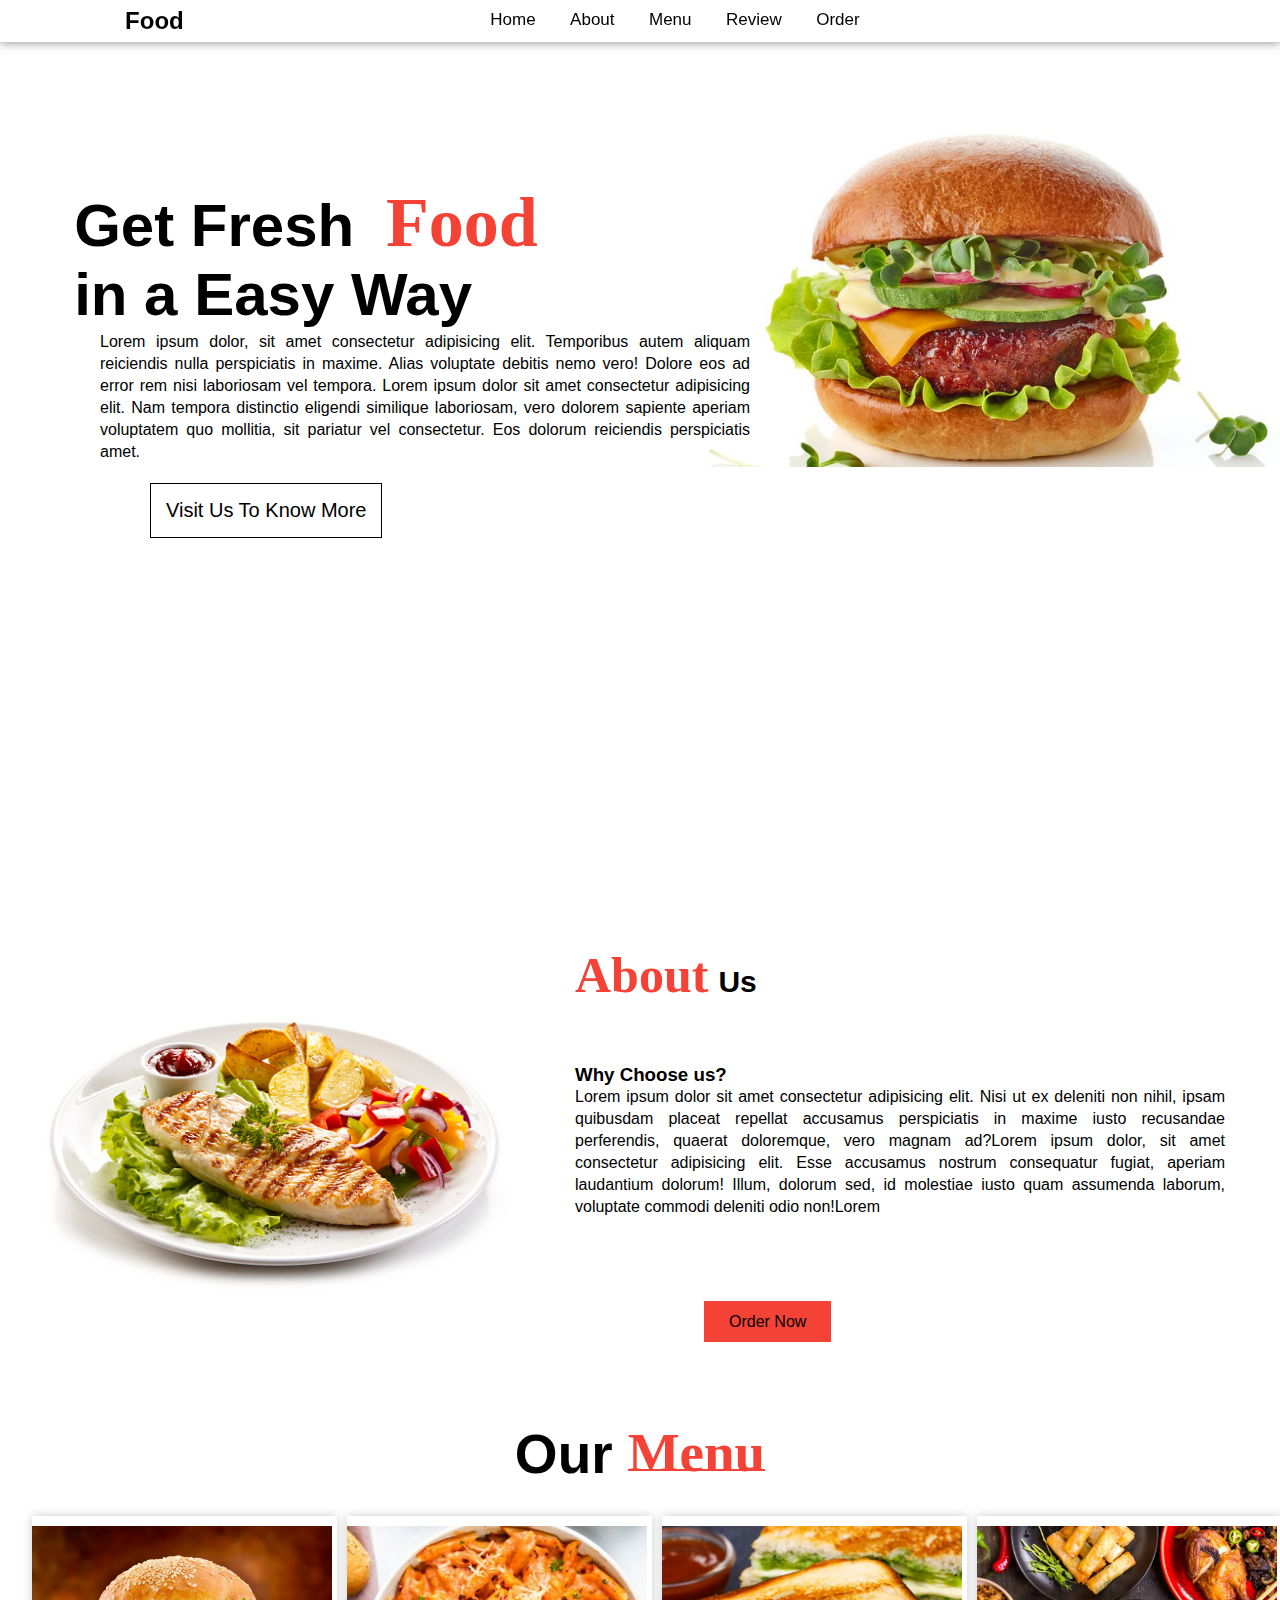
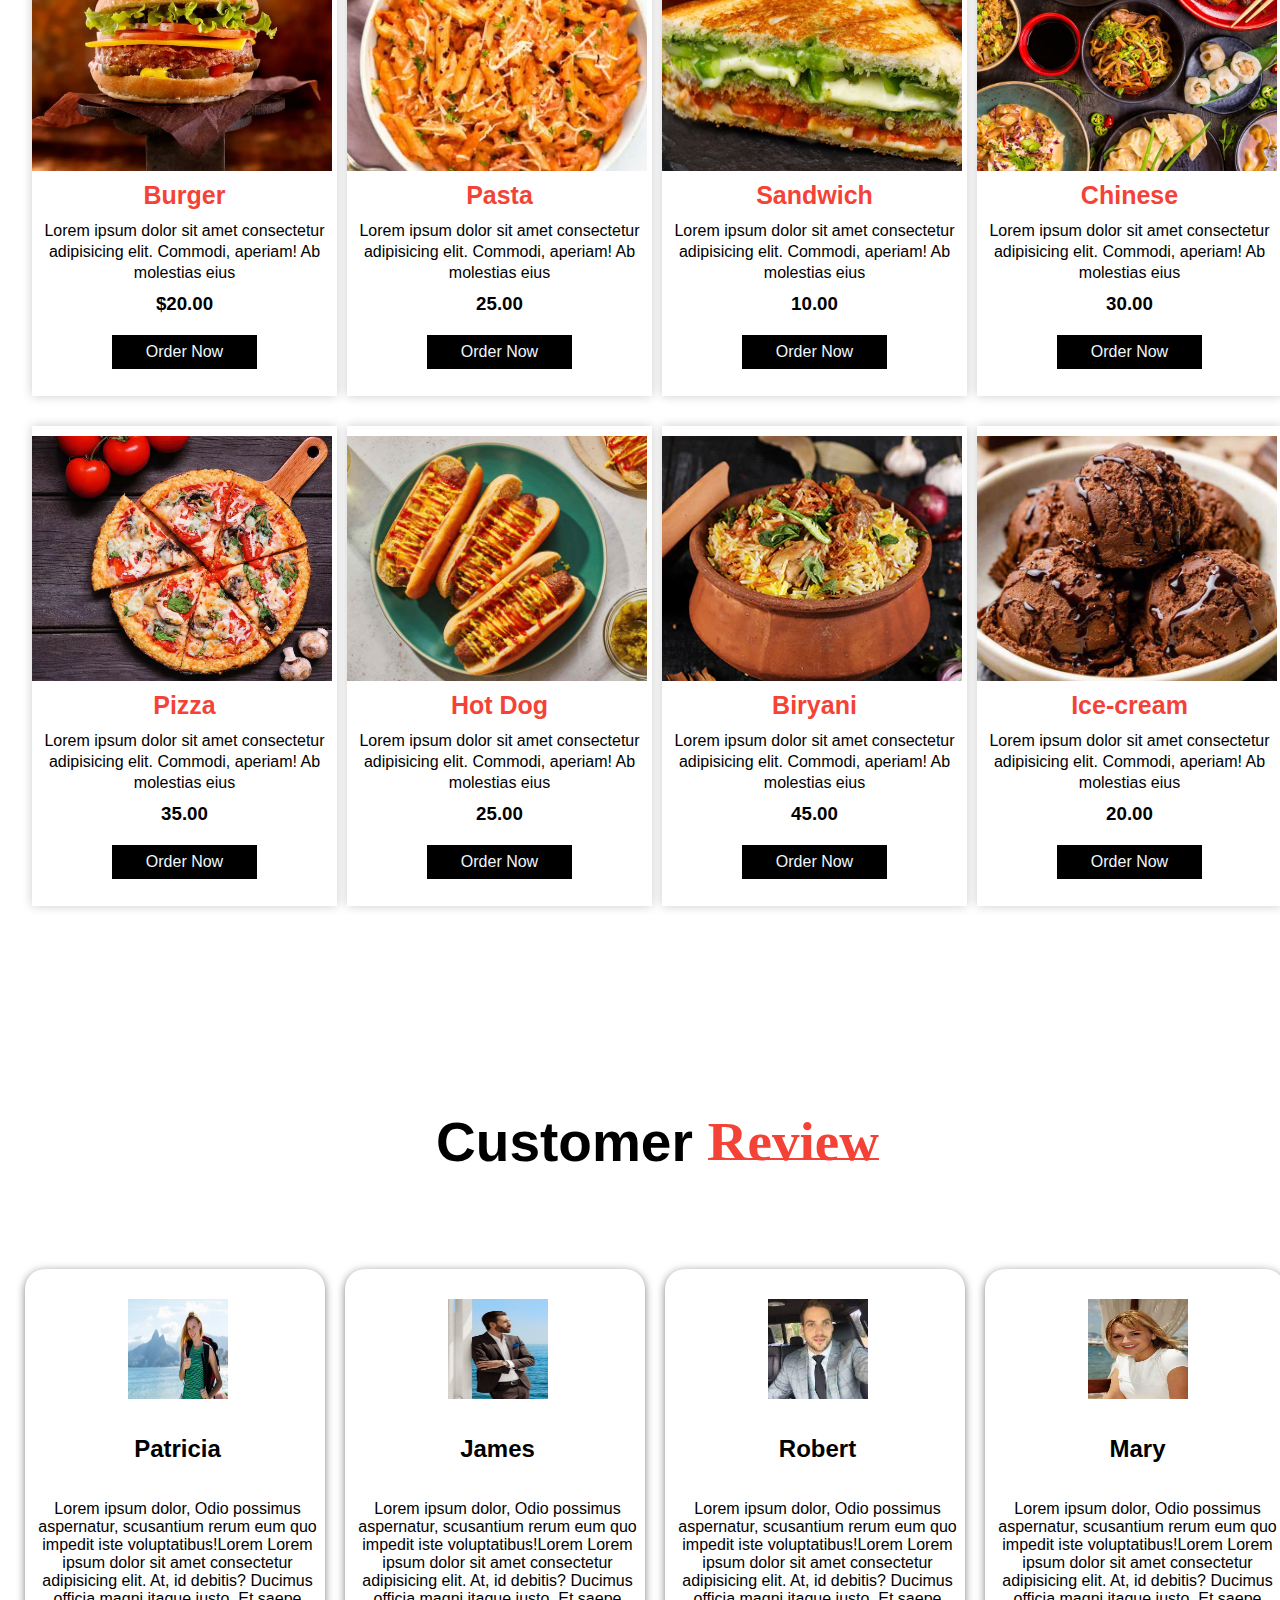
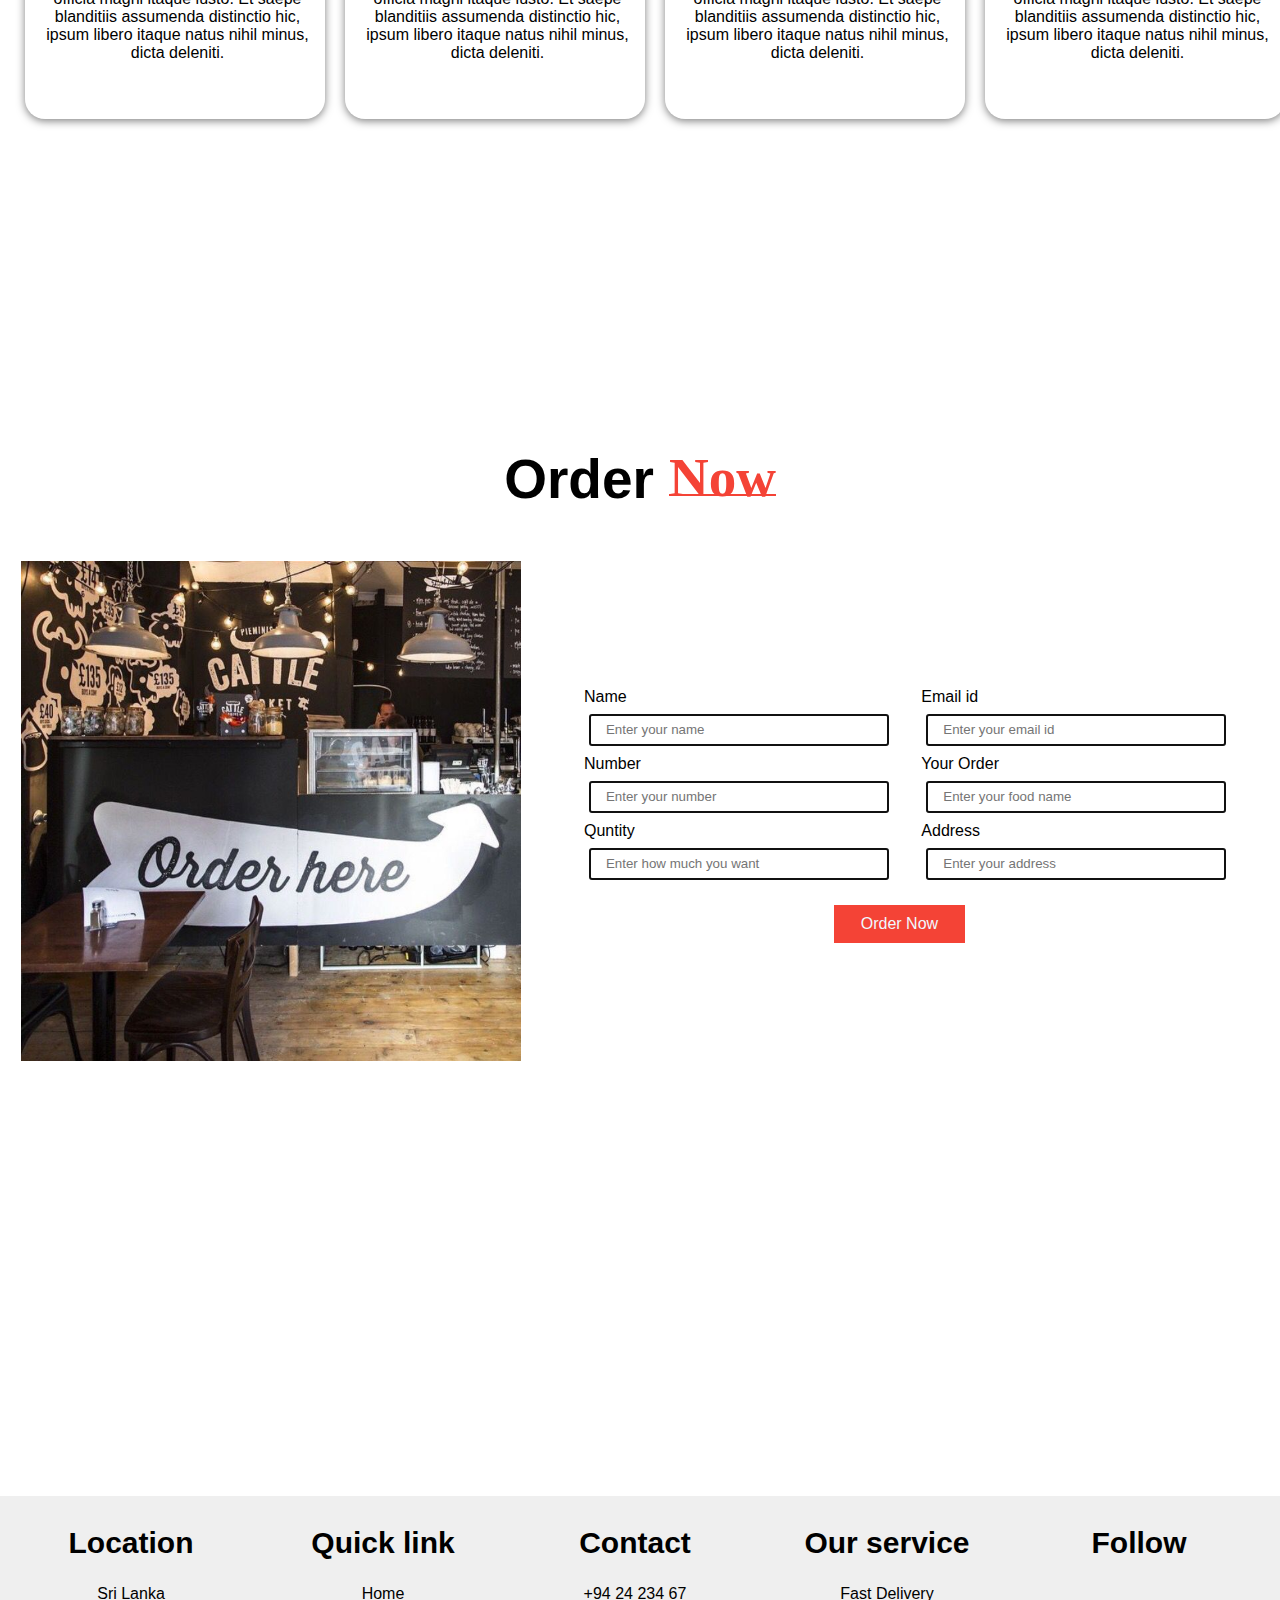
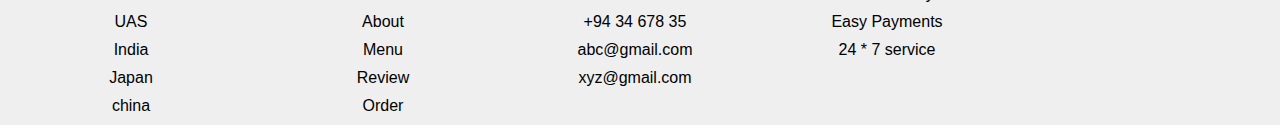
<file: index.html>
<!DOCTYPE html>
<html lang="en">
<head>
    <meta charset="UTF-8">
    <meta http-equiv="X-UA-Compatible" content="IE=edge">
    <meta name="viewport" content="width=device-width, initial-scale=1.0">
    <title>Document</title>
    <link rel="stylesheet" href="style.css">
    <link rel="stylesheet" href="https://cdnjs.cloudflare.com/ajax/libs/font-awesome/6.2.1/css/all.min.css" integrity="sha512-MV7K8+y+gLIBoVD59lQIYicR65iaqukzvf/nwasF0nqhPay5w/9lJmVM2hMDcnK1OnMGCdVK+iQrJ7lzPJQd1w==" crossorigin="anonymous" referrerpolicy="no-referrer" />
<link rel="stylesheet" href="about.html">
<link rel="stylesheet" href="menu.html">
</head>
<body>
   <section>
    <nav>
        <div class="logo">
            <h2>Food</h2>
        </div>
        
        <ul>
            <li><a href="index.html">Home</a></li>
                    <li><a href="about.html">About</a></li>
                    <li><a href="menu.html">Menu</a></li>
                    <!-- <li><a href="gallary.html">Gallary</a></li> -->
                    <li><a href="review.html">Review</a></li>
                    <li><a href="order.html">Order</a></li>
        </ul>
        
        <div class="icon">
            <i class="fa-solid fa-magnifying-glass"></i>
            <i class="fa-solid fa-heart"></i>
            <i class="fa-solid fa-cart-shopping"></i>
        </div>
    </nav>
    <div class="main">
        <div class="men-text">
            <h1>Get Fresh <span>Food</span> <br> in a Easy Way</h1>

        </div>
        <div class="main_image">
            <img src="mainimg.jpg" >
        </div>
    </div>
    <p>Lorem ipsum dolor, sit amet consectetur adipisicing elit. Temporibus autem aliquam reiciendis nulla perspiciatis in maxime. Alias voluptate debitis nemo vero! Dolore eos ad error rem nisi laboriosam vel tempora. Lorem ipsum dolor sit amet consectetur adipisicing elit. Nam tempora distinctio eligendi similique laboriosam, vero dolorem sapiente aperiam voluptatem quo mollitia, sit pariatur vel consectetur. Eos dolorum reiciendis perspiciatis amet.</p>
    <a href="" class="btn">Visit Us To Know More</a>   
</section>

<!-- -----------------------------About us---------------- -->
<div class="about" id="About">
    <div class="about-main">
        <div class="image">
            <img src="about.jpg" >
        </div>

        <div class="about-text">
            <h1><span>About</span>Us</h1>
            <h3>Why Choose us?</h3>
            <p>Lorem ipsum dolor sit amet consectetur adipisicing elit. Nisi ut ex deleniti non nihil, ipsam quibusdam placeat repellat accusamus perspiciatis in maxime iusto recusandae perferendis, quaerat doloremque, vero magnam ad?Lorem ipsum dolor, sit amet consectetur adipisicing elit. Esse accusamus nostrum consequatur fugiat, aperiam laudantium dolorum! Illum, dolorum sed, id molestiae iusto quam assumenda laborum, voluptate commodi deleniti odio non!Lorem</p>
        </div>
    </div>
    <a href="" class="about-btn">Order Now</a>
</div>


<!-- -------------------------------menu--------------------------- -->

<div class="menu" id="Menu">
    <h1>Our <span> Menu</span></h1>
    <div class="menu-box">
        <div class="menu-card">
            <div class="menu-image">
                <img src="b1.jpg" >
            </div>
            <div class="small-card">
                <i class="fa-solid fa-heart"></i>
            </div>
            <div class="menu-info">
                <h2>Burger</h2>
                <p>Lorem ipsum dolor sit amet consectetur adipisicing elit. Commodi, aperiam! Ab molestias eius</p>
                <h3>$20.00</h3>
            </div>
            <div class="menu-icon">
                <i class="fa-solid fa-star"></i>
                <i class="fa-solid fa-star"></i>
                <i class="fa-solid fa-star"></i>
                <i class="fa-solid fa-star"></i>
                <i class="fa-sharp fa-solid fa-star-half"></i>
            </div>
            <a href="" class="menu-btn">Order Now</a>
        </div>

        <div class="menu-card">
            <div class="menu-image">
                <img src="Pasta.jpg" >
            </div>
            <div class="small-card">
                <i class="fa-solid fa-heart"></i>
            </div>
            <div class="menu-info">
                <h2>Pasta</h2>
                <p>Lorem ipsum dolor sit amet consectetur adipisicing elit. Commodi, aperiam! Ab molestias eius</p>
                <h3>25.00</h3>
            </div>
            <div class="menu-icon">
                <i class="fa-solid fa-star"></i>
                <i class="fa-solid fa-star"></i>
                <i class="fa-solid fa-star"></i>
                <i class="fa-sharp fa-solid fa-star-half"></i>
            </div>
            <a href="" class="menu-btn">Order Now</a>
        </div>

        <div class="menu-card">
            <div class="menu-image">
                <img src="sandwich.jpg" >
            </div>
            <div class="small-card">
                <i class="fa-solid fa-heart"></i>
            </div>
            <div class="menu-info">
                <h2>Sandwich</h2>
                <p>Lorem ipsum dolor sit amet consectetur adipisicing elit. Commodi, aperiam! Ab molestias eius</p>
                <h3>10.00</h3>
            </div>
            <div class="menu-icon">
                <i class="fa-solid fa-star"></i>
                <i class="fa-solid fa-star"></i>
                <i class="fa-solid fa-star"></i>
                <i class="fa-sharp fa-solid fa-star-half"></i>
            </div>
            <a href="" class="menu-btn">Order Now</a>
        </div>

        <div class="menu-card">
            <div class="menu-image">
                <img src="chinese.jpg" >
            </div>
            <div class="small-card">
                <i class="fa-solid fa-heart"></i>
            </div>
            <div class="menu-info">
                <h2>Chinese</h2>
                <p>Lorem ipsum dolor sit amet consectetur adipisicing elit. Commodi, aperiam! Ab molestias eius</p>
                <h3>30.00</h3>
            </div>
            <div class="menu-icon">
                <i class="fa-solid fa-star"></i>
                <i class="fa-solid fa-star"></i>
                <i class="fa-solid fa-star"></i>
                <i class="fa-sharp fa-solid fa-star-half"></i>
            </div>
            <a href="" class="menu-btn">Order Now</a>
        </div>

        <div class="menu-card">
            <div class="menu-image">
                <img src="pizza.jpg" >
            </div>
            <div class="small-card">
                <i class="fa-solid fa-heart"></i>
            </div>
            <div class="menu-info">
                <h2>Pizza</h2>
                <p>Lorem ipsum dolor sit amet consectetur adipisicing elit. Commodi, aperiam! Ab molestias eius</p>
                <h3>35.00</h3>
            </div>
            <div class="menu-icon">
                <i class="fa-solid fa-star"></i>
                <i class="fa-solid fa-star"></i>
                <i class="fa-solid fa-star"></i>
                <i class="fa-solid fa-star-sharp-half"></i>
            </div>
            <a href="" class="menu-btn">Order Now</a>
        </div>

        <div class="menu-card">
            <div class="menu-image">
                <img src="hot dogs.jpg" >
            </div>
            <div class="small-card">
                <i class="fa-solid fa-heart"></i>
            </div>
            <div class="menu-info">
                <h2>Hot Dog</h2>
                <p>Lorem ipsum dolor sit amet consectetur adipisicing elit. Commodi, aperiam! Ab molestias eius</p>
                <h3>25.00</h3>
            </div>
            <div class="menu-icon">
                <i class="fa-solid fa-star"></i>
                <i class="fa-solid fa-star"></i>
                <i class="fa-solid fa-star"></i>
                <i class="fa-sharp fa-solid fa-star-half"></i>
            </div>
            <a href="" class="menu-btn">Order Now</a>
        </div>

        <div class="menu-card">
            <div class="menu-image">
                <img src="biryani.jpg" >
            </div>
            <div class="small-card">
                <i class="fa-solid fa-heart"></i>
            </div>
            <div class="menu-info">
                <h2>Biryani</h2>
                <p>Lorem ipsum dolor sit amet consectetur adipisicing elit. Commodi, aperiam! Ab molestias eius</p>
                <h3>45.00</h3>
            </div>
            <div class="menu-icon">
                <i class="fa-solid fa-star"></i>
                <i class="fa-solid fa-star"></i>
                <i class="fa-solid fa-star"></i>
                <i class="fa-sharp fa-solid fa-star-half"></i>
            </div>
            <a href="" class="menu-btn">Order Now</a>
        </div>

        <div class="menu-card">
            <div class="menu-image">
                <img src="ice-cream.jpg" >
            </div>
            <div class="small-card">
                <i class="fa-solid fa-heart"></i>
            </div>
            <div class="menu-info">
                <h2>Ice-cream</h2>
                <p>Lorem ipsum dolor sit amet consectetur adipisicing elit. Commodi, aperiam! Ab molestias eius</p>
                <h3>20.00</h3>
            </div>
            <div class="menu-icon">
                <i class="fa-solid fa-star"></i>
                <i class="fa-solid fa-star"></i>
                <i class="fa-solid fa-star"></i>
                <i class="fa-solid fa-star-sharp-half"></i>
            </div>
            <a href="" class="menu-btn">Order Now</a>
        </div>
    </div>
</div>

<!-- ---------------------------------review----------- -->

<div class="review" id="Review">
    <h1>Customer <span>Review</span></h1>
    <div class="review-box">
        <div class="review-card">
            <div class="review-profile">
                <img src="review1.jpg" >
            </div>
            <div class="review-text">
                <h2 class="name">Patricia</h2>
                <div class="review-icon">
                    <i class="fa-solid fa-star"></i>
                    <i class="fa-solid fa-star"></i>
                    <i class="fa-solid fa-star"></i>
                    <i class="fa-solid fa-star"></i>
                    <i class="fa-solid fa-star-half-stroke"></i>
                </div>
                <div class="review-social">
                    <i class="fa-brands fa-facebook"></i>
                    <i class="fa-brands fa-instagram"></i>
                    <i class="fa-brands fa-twitter"></i>
                    <i class="fa-brands fa-linkedin"></i>
                </div>
                <p>Lorem ipsum dolor, Odio possimus aspernatur, scusantium rerum eum quo impedit iste voluptatibus!Lorem Lorem ipsum dolor sit amet consectetur adipisicing elit. At, id debitis? Ducimus officia magni itaque iusto. Et saepe blanditiis assumenda distinctio hic, ipsum libero itaque natus nihil minus, dicta deleniti.</p>
            </div> 
        </div>

        <div class="review-card">
            <div class="review-profile">
                <img src="review2.jpg" >
            </div>
            <div class="review-text">
                <h2 class="name">James</h2>
                <div class="review-icon">
                    <i class="fa-solid fa-star"></i>
                    <i class="fa-solid fa-star"></i>
                    <i class="fa-solid fa-star"></i>
                    <i class="fa-solid fa-star"></i>
                    <i class="fa-solid fa-star-half-stroke"></i>
                </div>
                <div class="review-social">
                    <i class="fa-brands fa-facebook"></i>
                    <i class="fa-brands fa-instagram"></i>
                    <i class="fa-brands fa-twitter"></i>
                    <i class="fa-brands fa-linkedin"></i>
                </div>
                <p>Lorem ipsum dolor, Odio possimus aspernatur, scusantium rerum eum quo impedit iste voluptatibus!Lorem Lorem ipsum dolor sit amet consectetur adipisicing elit. At, id debitis? Ducimus officia magni itaque iusto. Et saepe blanditiis assumenda distinctio hic, ipsum libero itaque natus nihil minus, dicta deleniti.</p>
            </div> 
        </div>

        <div class="review-card">
            <div class="review-profile">
                <img src="review3.jpg" >
            </div>
            <div class="review-text">
                <h2 class="name">Robert</h2>
                <div class="review-icon">
                    <i class="fa-solid fa-star"></i>
                    <i class="fa-solid fa-star"></i>
                    <i class="fa-solid fa-star"></i>
                    <i class="fa-solid fa-star"></i>
                    <i class="fa-solid fa-star-half-stroke"></i>
                </div>
                <div class="review-social">
                    <i class="fa-brands fa-facebook"></i>
                    <i class="fa-brands fa-instagram"></i>
                    <i class="fa-brands fa-twitter"></i>
                    <i class="fa-brands fa-linkedin"></i>
                </div>
                <p>Lorem ipsum dolor, Odio possimus aspernatur, scusantium rerum eum quo impedit iste voluptatibus!Lorem Lorem ipsum dolor sit amet consectetur adipisicing elit. At, id debitis? Ducimus officia magni itaque iusto. Et saepe blanditiis assumenda distinctio hic, ipsum libero itaque natus nihil minus, dicta deleniti.</p>
            </div> 
        </div>

        <div class="review-card">
            <div class="review-profile">
                <img src="review4.jpg" >
            </div>
            <div class="review-text">
                <h2 class="name">Mary</h2>
                <div class="review-icon">
                    <i class="fa-solid fa-star"></i>
                    <i class="fa-solid fa-star"></i>
                    <i class="fa-solid fa-star"></i>
                    <i class="fa-solid fa-star"></i>
                    <i class="fa-solid fa-star-half-stroke"></i>
                </div>
                <div class="review-social">
                    <i class="fa-brands fa-facebook"></i>
                    <i class="fa-brands fa-instagram"></i>
                    <i class="fa-brands fa-twitter"></i>
                    <i class="fa-brands fa-linkedin"></i>
                </div>
                <p>Lorem ipsum dolor, Odio possimus aspernatur, scusantium rerum eum quo impedit iste voluptatibus!Lorem Lorem ipsum dolor sit amet consectetur adipisicing elit. At, id debitis? Ducimus officia magni itaque iusto. Et saepe blanditiis assumenda distinctio hic, ipsum libero itaque natus nihil minus, dicta deleniti.</p>
            </div> 
        </div>

        
    </div>
</div>

<!-- ---------------------------------------order-------------------- -->

<div class="order" id="order">
    <h1>Order <span>Now</span></h1>
    <div class="order-main">
        <div class="order-image">
            <img src="order.jpg" alt="">
        </div>
        <form action="#">

            <div class="input">
                <p>Name</p>
                <input type="text" placeholder="Enter your name">
            </div>

            <div class="input">
                <p>Email id</p>
                <input type="mail" placeholder="Enter your email id">
            </div>

            <div class="input">
                <p>Number</p>
                <input type="text" placeholder="Enter your number">
            </div>

            <div class="input">
                <p>Your Order</p>
                <input type="text" placeholder="Enter your food name">
            </div>

            <div class="input">
                <p>Quntity</p>
                <input type="Number" placeholder="Enter how much you want">
            </div>

            <div class="input">
                <p>Address</p>
                <input type="text" placeholder="Enter your address">
            </div>

            <a href="#" class="order-btn">Order Now</a>
        </form>
    </div>
</div>


<!-- -------------------------footer--------------------------- -->

<footer>
    <div class="footer-main" style="display: grid; ">
        <div class="footer-tag">
            <h2>Location</h2>
            <p>Sri Lanka</p>
            <p>UAS</p>
            <P>India</P>
            <p>Japan</p>
            <p>china</p>
        </div>

        <div class="footer-tag">
            <h2>Quick link</h2>
            <p>Home</p>
            <p>About</p>
            <P>Menu</P>
            <p>Review</p>
            <p>Order</p>
        </div>

        <div class="footer-tag">
            <h2>Contact</h2>
            <p>+94 24 234 67</p>
            <p>+94 34 678 35</p>
            <P>abc@gmail.com</P>
            <p>xyz@gmail.com</p>
            
        </div>

        <div class="footer-tag">
            <h2>Our service</h2>
            <p>Fast Delivery</p>
            <p>Easy Payments</p>
            <P>24 * 7 service</P>
            
        </div>

        <div class="footer-tag">
            <h2>Follow</h2>
            <i class="fa-brands fa-facebook"></i>
            <i class="fa-brands fa-twitter"></i>
            <i class="fa-brands fa-instagram"></i>
            <i class="fa-brands fa-linkedin"></i>
        </div>
    </div>
</footer>
</body>


</html>
</file>
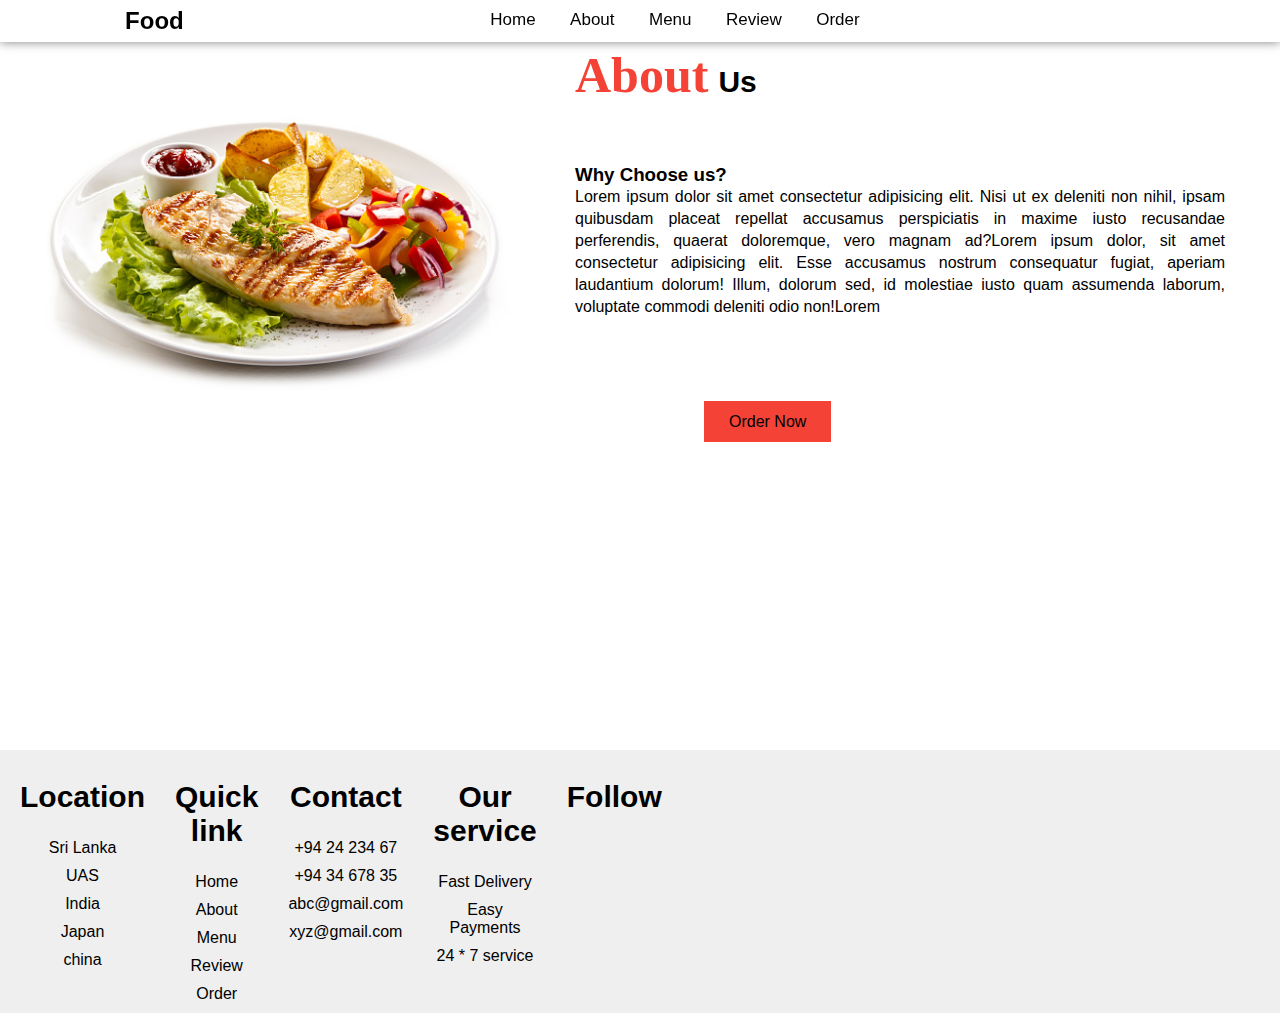
<file: about.html>
<!DOCTYPE html>
<html lang="en">
<head>
    <meta charset="UTF-8">
    <meta http-equiv="X-UA-Compatible" content="IE=edge">
    <meta name="viewport" content="width=device-width, initial-scale=1.0">
    <title>Document</title>
    <link rel="stylesheet" href="aboutstyle.css">
</head>
<body>
    <section>
        <nav>
            <div class="logo">
                <h2>Food</h2>
            </div>
            
            <ul>
                <li><a href="index.html">Home</a></li>
                        <li><a href="about.html">About</a></li>
                        <li><a href="menu.html">Menu</a></li>
                        <!-- <li><a href="gallary.html">Gallary</a></li> -->
                        <li><a href="review.html">Review</a></li>
                        <li><a href="order.html">Order</a></li>
            </ul>
            
            <div class="icon">
                <i class="fa-solid fa-magnifying-glass"></i>
                <i class="fa-solid fa-heart"></i>
                <i class="fa-solid fa-cart-shopping"></i>
            </div>
        </nav>
        <!-- -----------------------------About us---------------- -->
<div class="about" id="About">
    <div class="about-main">
        <div class="image">
            <img src="about.jpg" >
        </div>

        <div class="about-text">
            <h1><span>About</span>Us</h1>
            <h3>Why Choose us?</h3>
            <p>Lorem ipsum dolor sit amet consectetur adipisicing elit. Nisi ut ex deleniti non nihil, ipsam quibusdam placeat repellat accusamus perspiciatis in maxime iusto recusandae perferendis, quaerat doloremque, vero magnam ad?Lorem ipsum dolor, sit amet consectetur adipisicing elit. Esse accusamus nostrum consequatur fugiat, aperiam laudantium dolorum! Illum, dolorum sed, id molestiae iusto quam assumenda laborum, voluptate commodi deleniti odio non!Lorem</p>
        </div>
    </div>
    <a href="" class="about-btn">Order Now</a>
</div>
<!-- -------------------------footer--------------------------- -->

<!-- -------------------------footer--------------------------- -->

<footer style="display: grid; grid-template-columns: 1fr 1fr 1fr 1fr 1fr;">
    <div class="footer-main">
        <div class="footer-tag">
            <h2>Location</h2>
            <p>Sri Lanka</p>
            <p>UAS</p>
            <P>India</P>
            <p>Japan</p>
            <p>china</p>
        </div>

        <div class="footer-tag">
            <h2>Quick link</h2>
            <p>Home</p>
            <p>About</p>
            <P>Menu</P>
            <p>Review</p>
            <p>Order</p>
        </div>

        <div class="footer-tag">
            <h2>Contact</h2>
            <p>+94 24 234 67</p>
            <p>+94 34 678 35</p>
            <P>abc@gmail.com</P>
            <p>xyz@gmail.com</p>
            
        </div>

        <div class="footer-tag">
            <h2>Our service</h2>
            <p>Fast Delivery</p>
            <p>Easy Payments</p>
            <P>24 * 7 service</P>
            
        </div>

        <div class="footer-tag">
            <h2>Follow</h2>
            <i class="fa-brands fa-facebook"></i>
            <i class="fa-brands fa-twitter"></i>
            <i class="fa-brands fa-instagram"></i>
            <i class="fa-brands fa-linkedin"></i>
        </div>
    </div>
</footer>
</body>
</html>
</file>
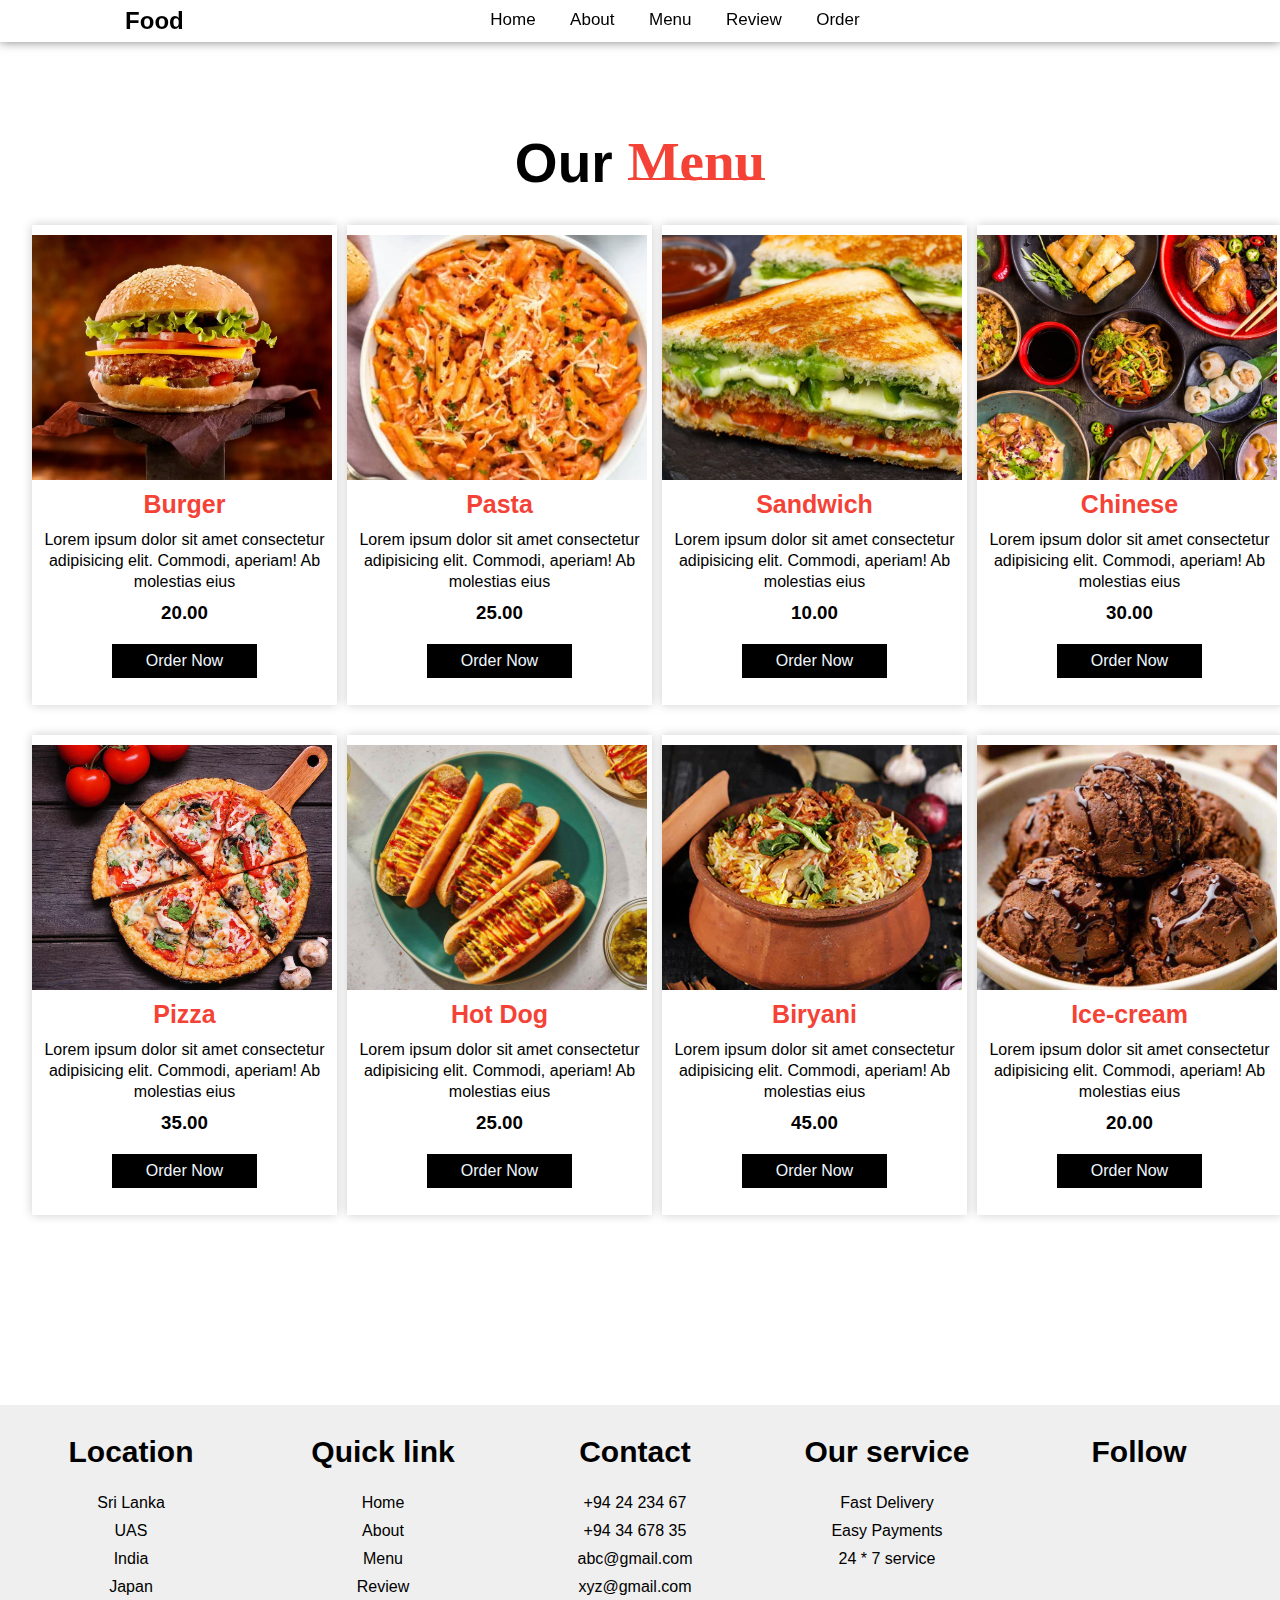
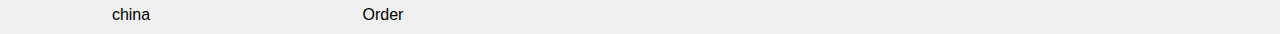
<file: menu.html>
<!DOCTYPE html>
<html lang="en">
<head>
    <meta charset="UTF-8">
    <meta http-equiv="X-UA-Compatible" content="IE=edge">
    <meta name="viewport" content="width=device-width, initial-scale=1.0">
    <title>Document</title>
    <link rel="stylesheet" href="menustyle.css">
</head>
<body>
    <section>
        <nav>
            <div class="logo">
                <h2>Food</h2>
            </div>
            
            <ul>
                <li><a href="index.html">Home</a></li>
                        <li><a href="about.html">About</a></li>
                        <li><a href="menu.html">Menu</a></li>
                        <!-- <li><a href="gallary.html">Gallary</a></li> -->
                        <li><a href="review.html">Review</a></li>
                        <li><a href="order.html">Order</a></li>
            </ul>
            
            <div class="icon">
                <i class="fa-solid fa-magnifying-glass"></i>
                <i class="fa-solid fa-heart"></i>
                <i class="fa-solid fa-cart-shopping"></i>
            </div>
        </nav>

        <!-- -------------------------------menu--------------------------- -->

<div class="menu" id="Menu">
    <h1>Our <span> Menu</span></h1>
    <div class="menu-box">
        <div class="menu-card">
            <div class="menu-image">
                <img src="b1.jpg" >
            </div>
            <div class="small-card">
                <i class="fa-solid fa-heart"></i>
            </div>
            <div class="menu-info">
                <h2>Burger</h2>
                <p>Lorem ipsum dolor sit amet consectetur adipisicing elit. Commodi, aperiam! Ab molestias eius</p>
                <h3>20.00</h3>
            </div>
            <div class="menu-icon">
                <i class="fa-solid fa-star"></i>
                <i class="fa-solid fa-star"></i>
                <i class="fa-solid fa-star"></i>
                <i class="fa-solid fa-star"></i>
                <i class="fa-sharp fa-solid fa-star-half"></i>
            </div>
            <a href="" class="menu-btn">Order Now</a>
        </div>

        <div class="menu-card">
            <div class="menu-image">
                <img src="Pasta.jpg" >
            </div>
            <div class="small-card">
                <i class="fa-solid fa-heart"></i>
            </div>
            <div class="menu-info">
                <h2>Pasta</h2>
                <p>Lorem ipsum dolor sit amet consectetur adipisicing elit. Commodi, aperiam! Ab molestias eius</p>
                <h3>25.00</h3>
            </div>
            <div class="menu-icon">
                <i class="fa-solid fa-star"></i>
                <i class="fa-solid fa-star"></i>
                <i class="fa-solid fa-star"></i>
                <i class="fa-sharp fa-solid fa-star-half"></i>
            </div>
            <a href="" class="menu-btn">Order Now</a>
        </div>

        <div class="menu-card">
            <div class="menu-image">
                <img src="sandwich.jpg" >
            </div>
            <div class="small-card">
                <i class="fa-solid fa-heart"></i>
            </div>
            <div class="menu-info">
                <h2>Sandwich</h2>
                <p>Lorem ipsum dolor sit amet consectetur adipisicing elit. Commodi, aperiam! Ab molestias eius</p>
                <h3>10.00</h3>
            </div>
            <div class="menu-icon">
                <i class="fa-solid fa-star"></i>
                <i class="fa-solid fa-star"></i>
                <i class="fa-solid fa-star"></i>
                <i class="fa-sharp fa-solid fa-star-half"></i>
            </div>
            <a href="" class="menu-btn">Order Now</a>
        </div>

        <div class="menu-card">
            <div class="menu-image">
                <img src="chinese.jpg" >
            </div>
            <div class="small-card">
                <i class="fa-solid fa-heart"></i>
            </div>
            <div class="menu-info">
                <h2>Chinese</h2>
                <p>Lorem ipsum dolor sit amet consectetur adipisicing elit. Commodi, aperiam! Ab molestias eius</p>
                <h3>30.00</h3>
            </div>
            <div class="menu-icon">
                <i class="fa-solid fa-star"></i>
                <i class="fa-solid fa-star"></i>
                <i class="fa-solid fa-star"></i>
                <i class="fa-sharp fa-solid fa-star-half"></i>
            </div>
            <a href="" class="menu-btn">Order Now</a>
        </div>

        <div class="menu-card">
            <div class="menu-image">
                <img src="pizza.jpg" >
            </div>
            <div class="small-card">
                <i class="fa-solid fa-heart"></i>
            </div>
            <div class="menu-info">
                <h2>Pizza</h2>
                <p>Lorem ipsum dolor sit amet consectetur adipisicing elit. Commodi, aperiam! Ab molestias eius</p>
                <h3>35.00</h3>
            </div>
            <div class="menu-icon">
                <i class="fa-solid fa-star"></i>
                <i class="fa-solid fa-star"></i>
                <i class="fa-solid fa-star"></i>
                <i class="fa-solid fa-star-sharp-half"></i>
            </div>
            <a href="" class="menu-btn">Order Now</a>
        </div>

        <div class="menu-card">
            <div class="menu-image">
                <img src="hot dogs.jpg" >
            </div>
            <div class="small-card">
                <i class="fa-solid fa-heart"></i>
            </div>
            <div class="menu-info">
                <h2>Hot Dog</h2>
                <p>Lorem ipsum dolor sit amet consectetur adipisicing elit. Commodi, aperiam! Ab molestias eius</p>
                <h3>25.00</h3>
            </div>
            <div class="menu-icon">
                <i class="fa-solid fa-star"></i>
                <i class="fa-solid fa-star"></i>
                <i class="fa-solid fa-star"></i>
                <i class="fa-sharp fa-solid fa-star-half"></i>
            </div>
            <a href="" class="menu-btn">Order Now</a>
        </div>

        <div class="menu-card">
            <div class="menu-image">
                <img src="biryani.jpg" >
            </div>
            <div class="small-card">
                <i class="fa-solid fa-heart"></i>
            </div>
            <div class="menu-info">
                <h2>Biryani</h2>
                <p>Lorem ipsum dolor sit amet consectetur adipisicing elit. Commodi, aperiam! Ab molestias eius</p>
                <h3>45.00</h3>
            </div>
            <div class="menu-icon">
                <i class="fa-solid fa-star"></i>
                <i class="fa-solid fa-star"></i>
                <i class="fa-solid fa-star"></i>
                <i class="fa-sharp fa-solid fa-star-half"></i>
            </div>
            <a href="" class="menu-btn">Order Now</a>
        </div>

        <div class="menu-card">
            <div class="menu-image">
                <img src="ice-cream.jpg" >
            </div>
            <div class="small-card">
                <i class="fa-solid fa-heart"></i>
            </div>
            <div class="menu-info">
                <h2>Ice-cream</h2>
                <p>Lorem ipsum dolor sit amet consectetur adipisicing elit. Commodi, aperiam! Ab molestias eius</p>
                <h3>20.00</h3>
            </div>
            <div class="menu-icon">
                <i class="fa-solid fa-star"></i>
                <i class="fa-solid fa-star"></i>
                <i class="fa-solid fa-star"></i>
                <i class="fa-solid fa-star-sharp-half"></i>
            </div>
            <a href="" class="menu-btn">Order Now</a>
        </div>
    </div>
</div>

<!-- -------------------------footer--------------------------- -->

<footer>
    <div class="footer-main" style="display: grid; ">
        <div class="footer-tag">
            <h2>Location</h2>
            <p>Sri Lanka</p>
            <p>UAS</p>
            <P>India</P>
            <p>Japan</p>
            <p>china</p>
        </div>

        <div class="footer-tag">
            <h2>Quick link</h2>
            <p>Home</p>
            <p>About</p>
            <P>Menu</P>
            <p>Review</p>
            <p>Order</p>
        </div>

        <div class="footer-tag">
            <h2>Contact</h2>
            <p>+94 24 234 67</p>
            <p>+94 34 678 35</p>
            <P>abc@gmail.com</P>
            <p>xyz@gmail.com</p>
            
        </div>

        <div class="footer-tag">
            <h2>Our service</h2>
            <p>Fast Delivery</p>
            <p>Easy Payments</p>
            <P>24 * 7 service</P>
            
        </div>

        <div class="footer-tag">
            <h2>Follow</h2>
            <i class="fa-brands fa-facebook"></i>
            <i class="fa-brands fa-twitter"></i>
            <i class="fa-brands fa-instagram"></i>
            <i class="fa-brands fa-linkedin"></i>
        </div>
    </div>
</footer>
</body>
</html>
</file>
<file: style.css>
*{
    margin: 0;
    padding: 0;
    font-family: 'Poppins', sans-serif;
    box-sizing: border-box;
  
}

html{
    scroll-behavior: smooth;
    overflow-x: hidden;
    
}

section{
    width: 100%;
    height: 100vh;
}

section nav{
    display: flex;
    justify-content: space-around;
    align-items: center;
    position: fixed;
    right: 0;
    left: 0;
    background: white;
    box-shadow: 0 0 10px rgba(0,0,0,0.5);
    z-index: 1000;

}

section nav h2{
    width: 100px;
    margin: 7px 0;
}

section nav ul{
    list-style: none;

}

section nav ul li{
    display: inline-block;
    margin: 0 15px;
}

section nav ul li a{
    text-decoration: none;
    color: black;
    font-weight: 500;
    font-size: 17px;
}

section nav ul li a::after{
    content: '';
    width: 0;
    height: 2px;
    background: #f44336;
    display: block;
    transition: 0.5s ;
    margin: auto;
}

section nav ul li a:hover::after{
    width: 100%;
}

section nav ul li a:hover{
    color: #f44336;
}

section nav .icon i{
    font-size: 18px;
    color: black;
    margin: 0 5px;
    cursor: pointer;
    transition: 0.4s;
}

section nav .icon i:hover{
    color: #f44336;
}

section .main{
    display: flex;
    align-items: center;
    justify-content: space-around;
    position: relative;
    top: 130px;
}

section .main .men-text h1{
    font-size: 60px;
    position: relative;
    top: -40px;
    left: 20px;
}

section .main .men-text h1 span{
    margin-left: 15px;
    color: #f44336;
    font-family: mv boli;
    line-height: 22px;
    font-size: 70px;
}

section .main .main_image img{
    width: 600px;
    position: relative;
    left: 70px;
}

section p{
    width: 650px;
    text-align: justify;
    position: relative;
    left: 100px;
    bottom: 10px;
    line-height: 22px;
}

.btn{
    display: inline-block;
    text-decoration: none;
    color: black;
    border: 1px solid black;
    /* padding: 12px, 30px; */
    font-size: 20px;
    background: transparent;
    position: relative;
    cursor: pointer;
    margin-top: 10px;
    padding: 15px;
    left: 150px;
}
.btn:hover{
    border: 1px solid #f44336;
    background: #f44336;
    transition: 1s;

}




/* ---------------------About us----------------------------------- */
.about{
    width: 100%;
    height: 50%;
    padding: 20px 0;
    

}

.about .about-main{
    display: flex;
    align-items: center;
    justify-content: space-around;
    
}

.about .about-main .image img{
    width: 500px;
    position: relative;
    top: 50px;
}
.about .about-main .about-text h1 span{
    color: #f44336;
    margin-right: 10px;
    font-family: mv boli;
    font-size: 50px;
   

}

.about .about-main .about-text h1{
    position: relative;
    bottom: 50px;
}

.about .about-main .about-text h1{
    font-size: 30px;
    margin: 0 0 50px ;
    bottom: 10px;
}
.about .about-main .about-text p{
    width: 650px;
    text-align: justify;
    margin-right: 30px;
    line-height: 22px;
}

 .about-btn{
    background: #f44336;
    padding: 12px 25px;
    text-decoration: none;
    color: black;
    position: relative;
    bottom: -60px;
    left: 55%;
}


/* -----------------------menu--------------- */
.menu{
    width: 100%;
    padding: 70px 0;
}
.menu h1{
    font-size: 55px;
    display: flex;
    align-items: center;
    justify-content: center;
    margin-bottom: 30px;
    margin-top: 60px;
}

.menu h1 span{
    color: #f44336;
    margin-left: 15px;
    font-family: mv boli;
}

.menu h1 span::after{
    content: '';
    width: 100%;
    height: 2px;
    background: #f44336;
    display: block;
    position: relative;
    bottom: 15px;
}

.menu .menu-box{
    width: 95%;
    margin: 0 auto;
    display: grid;
    grid-template-columns: 1fr 1fr 1fr 1fr;
    grid-gap: 10px;
    padding-right: -10px;
    padding-left: -5px;
}

.menu .menu-box .menu-card{
    width: 305px;
    height: 480px;
    padding-top: 10px;
    margin-bottom: 20px;
    box-shadow: 0 0 10px rgba(0,0,0,0.2);
}

.menu .menu-box .menu-card .menu-image {
    width: 325px;
    height: 245px;
    margin:  0 auto;
    overflow: hidden;
}

.menu .menu-box .menu-card .menu-image img{
    width: 300px;
    height: 100%;
    object-fit: cover;
    object-position: center;
    transition: 0.3s;
    /* padding: 5px 10px; */
    
}

.menu .menu-box .menu-card .menu-image:hover img{
    transform: scale(1.1);
}

.menu .menu-box .menu-card .small-card{
    width: 45px;
    height: 45px;
    float: right;
    position: relative;
    top: -240px;
    right:-21px;
    opacity: 1;
    border-radius: 7px;
    transition: 0.3s;
}

.menu .menu-box .menu-card:hover .small-card{
    position: relative;
    top: -240px;
    right: 20px;
    opacity: 1;
}

.menu .menu-box .menu-card .menu-info h2{
    width: 60%;
    text-align: center;
    margin: 10px auto 10px auto;
    font-size: 25px;
    color: #f44336;
}

.menu .menu-box .menu-card .menu-info p{
    text-align: center;
    margin-top: 8px;
    line-height: 21px;
}

.menu .menu-box .menu-card .menu-info h3{
    text-align: center;
    margin-top: 10px;
}

.menu .menu-box .menu-card  .menu-icon {
    color: #f44336;
    text-align: center;
    margin: 10px 0 20px 0;
}

.menu .menu-box .menu-card .menu-btn{
    display: flex;
    align-items: center;
    justify-content: center;
    text-decoration: none;
    color: aliceblue;
    background: black;
    padding: 8px 10px;
    margin: 0 80px;
    transition: 0.3s;

}

/* -----------------------review------------ */
.review{
    width: 100%;
     height: 100vh;
    padding: 70px 0;
    display: grid;
   
}

.review h1{
    font-size: 55px;
    display: flex;
    align-items: center;
    justify-content: center;
}

.review h1 span{
    margin-left: 15px;
    color: #f44336;
    font-family: mv boli;
}

.review h1 span::after{
    content: '';
    width: 100%;
    height: 2px;
    background: #f44336;
    position: relative;
    bottom: 15px;
    display: block;
}

.review .review-box{
    width: 95%;
    margin: 0 auto;
    display: grid;
    grid-template-columns: 1fr 1fr 1fr 1fr;
    grid-gap: -10px;
    padding-right: 10px;
    padding-left: 5px;
    margin: 10px;
    padding-top: 30px;
    
}


.review .review-box .review-card{
    width: 300px;
    height: 450px;
    box-shadow: 0 2px 8px rgba(0,0,0,0.5);
    border-radius: 20px;
    padding: 5px ;
    margin: 10px;
    display: grid;
    grid-gap: 5px;
    padding-left: 10px;
    margin-right: 10px;
}
.review .review-box .review-card .review-profile{
    display: flex;
    align-items: center;
    justify-content: center;
    position: relative;
    transition: 0.3s;
}
.review .review-box .review-card .review-profile img{
    width: 100px;
    height: 100px;
}

.review .review-box .review-card:hover .review-profile{
    transform: translateY(-60px);
}

.review .review-box .review-card .review-text .name{
    color: black;
    text-align: center;
    justify-content: center;
    padding-top: 5px;
    transition: 0.3s;
}

.review .review-box .review-card:hover .review-text .name{
    transform: translateY(-10px);
}

.review .review-box .review-card .review-text .review-icon{
    color: #f44336;
    text-align: center;
    justify-content: center;
    padding-top: 10px;
}

.review .review-box .review-card:hover .review-text .review-icon{
    transform: translateY(-10px);
}


.review .review-box .review-card .review-text .review-social{
    color: black;
    text-align: center;
    justify-content: center;
    padding-top: 4px;
}

.review .review-box .review-card .review-text .review-social i{
    margin: 5px 1px;
    font-size: 15px;
    opacity: 0;
    cursor: pointer;
    transition: 0.3s;
}

.review .review-box .review-card:hover .review-text .review-social i{
    opacity: 1;
    transform: translateY(-8px);
}

.review .review-box .review-card .review-text p{
    text-align: center;
    justify-content: center;
    padding-top: 5px;
}

.review-box{
    display: flex;
}


/* <!-- ---------------------------------------order-------------------- --> */

.order{
    width: 100%;
    height: 100vh;
    padding: 70px 0;

}


.order h1{
    font-size: 55px;
    display: flex;
    align-items: center;
    justify-content: center;
    margin-top: 80px;
}

.order h1 span{
    margin-left: 15px;
    color: #f44336;
    font-family: mv boli;
}

.order h1 span::after{
    content: '';
    width: 100%;
    height: 2px;
    background: #f44336;
    position: relative;
    bottom: 15px;
    display: block;
    
}

.order .order-main{
    display: flex;
    align-items: center;
    justify-content: space-around;
}

.order .order-main .order-image img{
    width: 500px;
    height: 500px;
    position: relative;
    top: 50px;
    margin-left: -10px;
    margin-bottom: 100px;
   
}

.order .order-main form{
    display: grid;
    grid-template-columns: 1fr 1fr;
    grid-gap: 0 10px;
}

.order .order-main form p{
    line-height: 25px;
}

.order .order-main form input{
    margin: 5px;
}

.order .order-main form .input input{
    width: 300px;
    height: 32px;
    padding: 0 15px;
    border: 2px solid rgb(17, 17, 17);
    background: white;
    outline: none;
    border-radius: 3px;
}

.order .order-main form .input input:focus{
    border: 2px solid #f44336;
}
.order .order-main form  .order-btn{
    padding: 10px 0;
    background: #f44336;
    color: aliceblue;
    width: 40%;
    text-align: center;
    margin-left: 250px;
    text-decoration: none;
    margin-top: 20px;

}

/* -----------------------------footer------------------- */

footer{
    margin-top: 300px;
    width: 100%;
    padding: 30px 0 0 20px;
    background: #eeeeeeee;
}
footer .footer-main{
    display: grid;
    grid-template-columns: 1fr 1fr 1fr 1fr 1fr;
}

footer .footer-main .footer-tag{
    text-align: center;
    margin-right: 30px;
}

footer .footer-main .footer-tag h2{
    color: black;
    margin-bottom: 25px;
    font-size: 30px;
}
footer .footer-main .footer-tag p{
    margin: 10px 0;
}

footer .footer-main .footer-tag i{
    margin: 0 5px;
    cursor: pointer;
}
footer .footer-main .footer-tag i:hover{
    color: #f44336;
}
</file>
<file: aboutstyle.css>
*{
    margin: 0;
    padding: 0;
    font-family: 'Poppins', sans-serif;
    box-sizing: border-box;
  
}

html{
    scroll-behavior: smooth;
    overflow-x: hidden;
    
}

section{
    width: 100%;
    height: 100vh;
}

section nav{
    display: flex;
    justify-content: space-around;
    align-items: center;
    position: fixed;
    right: 0;
    left: 0;
    background: white;
    box-shadow: 0 0 10px rgba(0,0,0,0.5);
    z-index: 1000;

}

section nav h2{
    width: 100px;
    margin: 7px 0;
}

section nav ul{
    list-style: none;

}

section nav ul li{
    display: inline-block;
    margin: 0 15px;
}

section nav ul li a{
    text-decoration: none;
    color: black;
    font-weight: 500;
    font-size: 17px;
}

section nav ul li a::after{
    content: '';
    width: 0;
    height: 2px;
    background: #f44336;
    display: block;
    transition: 0.5s ;
    margin: auto;
}

section nav ul li a:hover::after{
    width: 100%;
}

section nav ul li a:hover{
    color: #f44336;
}

section nav .icon i{
    font-size: 18px;
    color: black;
    margin: 0 5px;
    cursor: pointer;
    transition: 0.4s;
}

section nav .icon i:hover{
    color: #f44336;
}

/* ---------------------About us----------------------------------- */
.about{
    width: 100%;
    height: 50%;
    padding: 20px 0;
    

}

.about .about-main{
    display: flex;
    align-items: center;
    justify-content: space-around;
    
}

.about .about-main .image img{
    width: 500px;
    position: relative;
    top: 50px;
}
.about .about-main .about-text h1 span{
    color: #f44336;
    margin-right: 10px;
    font-family: mv boli;
    font-size: 50px;
   

}

.about .about-main .about-text h1{
    position: relative;
    bottom: 50px;
}

.about .about-main .about-text h1{
    font-size: 30px;
    margin: 0 0 50px ;
    bottom: 10px;
}
.about .about-main .about-text p{
    width: 650px;
    text-align: justify;
    margin-right: 30px;
    line-height: 22px;
}

 .about-btn{
    background: #f44336;
    padding: 12px 25px;
    text-decoration: none;
    color: black;
    position: relative;
    bottom: -60px;
    left: 55%;
}






/* -----------------------------footer------------------- */

footer{
    margin-top: 300px;
    width: 100%;
    padding: 30px 0 0 20px;
    background: #eeeeeeee;
}
footer .footer-main{
    display: grid;
    grid-template-columns: 1fr 1fr 1fr 1fr 1fr;
    
}

footer .footer-main .footer-tag{
    text-align: center;
    margin-right: 30px;
}

footer .footer-main .footer-tag h2{
    color: black;
    margin-bottom: 25px;
    font-size: 30px;
}
footer .footer-main .footer-tag p{
    margin: 10px 0;
}

footer .footer-main .footer-tag i{
    margin: 0 5px;
    cursor: pointer;
}
footer .footer-main .footer-tag i:hover{
    color: #f44336;
}
</file>
<file: menustyle.css>
*{
    margin: 0;
    padding: 0;
    font-family: 'Poppins', sans-serif;
    box-sizing: border-box;
  
}

html{
    scroll-behavior: smooth;
    overflow-x: hidden;
    
}

section{
    width: 100%;
    height: 100vh;
}

section nav{
    display: flex;
    justify-content: space-around;
    align-items: center;
    position: fixed;
    right: 0;
    left: 0;
    background: white;
    box-shadow: 0 0 10px rgba(0,0,0,0.5);
    z-index: 1000;

}

section nav h2{
    width: 100px;
    margin: 7px 0;
}

section nav ul{
    list-style: none;

}

section nav ul li{
    display: inline-block;
    margin: 0 15px;
}

section nav ul li a{
    text-decoration: none;
    color: black;
    font-weight: 500;
    font-size: 17px;
}

section nav ul li a::after{
    content: '';
    width: 0;
    height: 2px;
    background: #f44336;
    display: block;
    transition: 0.5s ;
    margin: auto;
}

section nav ul li a:hover::after{
    width: 100%;
}

section nav ul li a:hover{
    color: #f44336;
}

section nav .icon i{
    font-size: 18px;
    color: black;
    margin: 0 5px;
    cursor: pointer;
    transition: 0.4s;
}

section nav .icon i:hover{
    color: #f44336;
}


/* -----------------------menu--------------- */
.menu{
    width: 100%;
    padding: 70px 0;
}
.menu h1{
    font-size: 55px;
    display: flex;
    align-items: center;
    justify-content: center;
    margin-bottom: 30px;
    margin-top: 60px;
}

.menu h1 span{
    color: #f44336;
    margin-left: 15px;
    font-family: mv boli;
}

.menu h1 span::after{
    content: '';
    width: 100%;
    height: 2px;
    background: #f44336;
    display: block;
    position: relative;
    bottom: 15px;
}

.menu .menu-box{
    width: 95%;
    margin: 0 auto;
    display: grid;
    grid-template-columns: 1fr 1fr 1fr 1fr;
    grid-gap: 10px;
    padding-right: -10px;
    padding-left: -5px;
}

.menu .menu-box .menu-card{
    width: 305px;
    height: 480px;
    padding-top: 10px;
    margin-bottom: 20px;
    box-shadow: 0 0 10px rgba(0,0,0,0.2);
}

.menu .menu-box .menu-card .menu-image {
    width: 325px;
    height: 245px;
    margin:  0 auto;
    overflow: hidden;
}

.menu .menu-box .menu-card .menu-image img{
    width: 300px;
    height: 100%;
    object-fit: cover;
    object-position: center;
    transition: 0.3s;
    /* padding: 5px 10px; */
    
}

.menu .menu-box .menu-card .menu-image:hover img{
    transform: scale(1.1);
}

.menu .menu-box .menu-card .small-card{
    width: 45px;
    height: 45px;
    float: right;
    position: relative;
    top: -240px;
    right:-21px;
    opacity: 1;
    border-radius: 7px;
    transition: 0.3s;
}

.menu .menu-box .menu-card:hover .small-card{
    position: relative;
    top: -240px;
    right: 20px;
    opacity: 1;
}

.menu .menu-box .menu-card .menu-info h2{
    width: 60%;
    text-align: center;
    margin: 10px auto 10px auto;
    font-size: 25px;
    color: #f44336;
}

.menu .menu-box .menu-card .menu-info p{
    text-align: center;
    margin-top: 8px;
    line-height: 21px;
}

.menu .menu-box .menu-card .menu-info h3{
    text-align: center;
    margin-top: 10px;
}

.menu .menu-box .menu-card  .menu-icon {
    color: #f44336;
    text-align: center;
    margin: 10px 0 20px 0;
}

.menu .menu-box .menu-card .menu-btn{
    display: flex;
    align-items: center;
    justify-content: center;
    text-decoration: none;
    color: aliceblue;
    background: black;
    padding: 8px 10px;
    margin: 0 80px;
    transition: 0.3s;

}


/* -----------------------------footer------------------- */

footer{
    margin-top: 100px;
    width: 100%;
    padding: 30px 0 0 20px;
    background: #eeeeeeee;
}
footer .footer-main{
    display: grid;
    grid-template-columns: 1fr 1fr 1fr 1fr 1fr;
}

footer .footer-main .footer-tag{
    text-align: center;
    margin-right: 30px;
}

footer .footer-main .footer-tag h2{
    color: black;
    margin-bottom: 25px;
    font-size: 30px;
}
footer .footer-main .footer-tag p{
    margin: 10px 0;
}

footer .footer-main .footer-tag i{
    margin: 0 5px;
    cursor: pointer;
}
footer .footer-main .footer-tag i:hover{
    color: #f44336;
}
</file>
